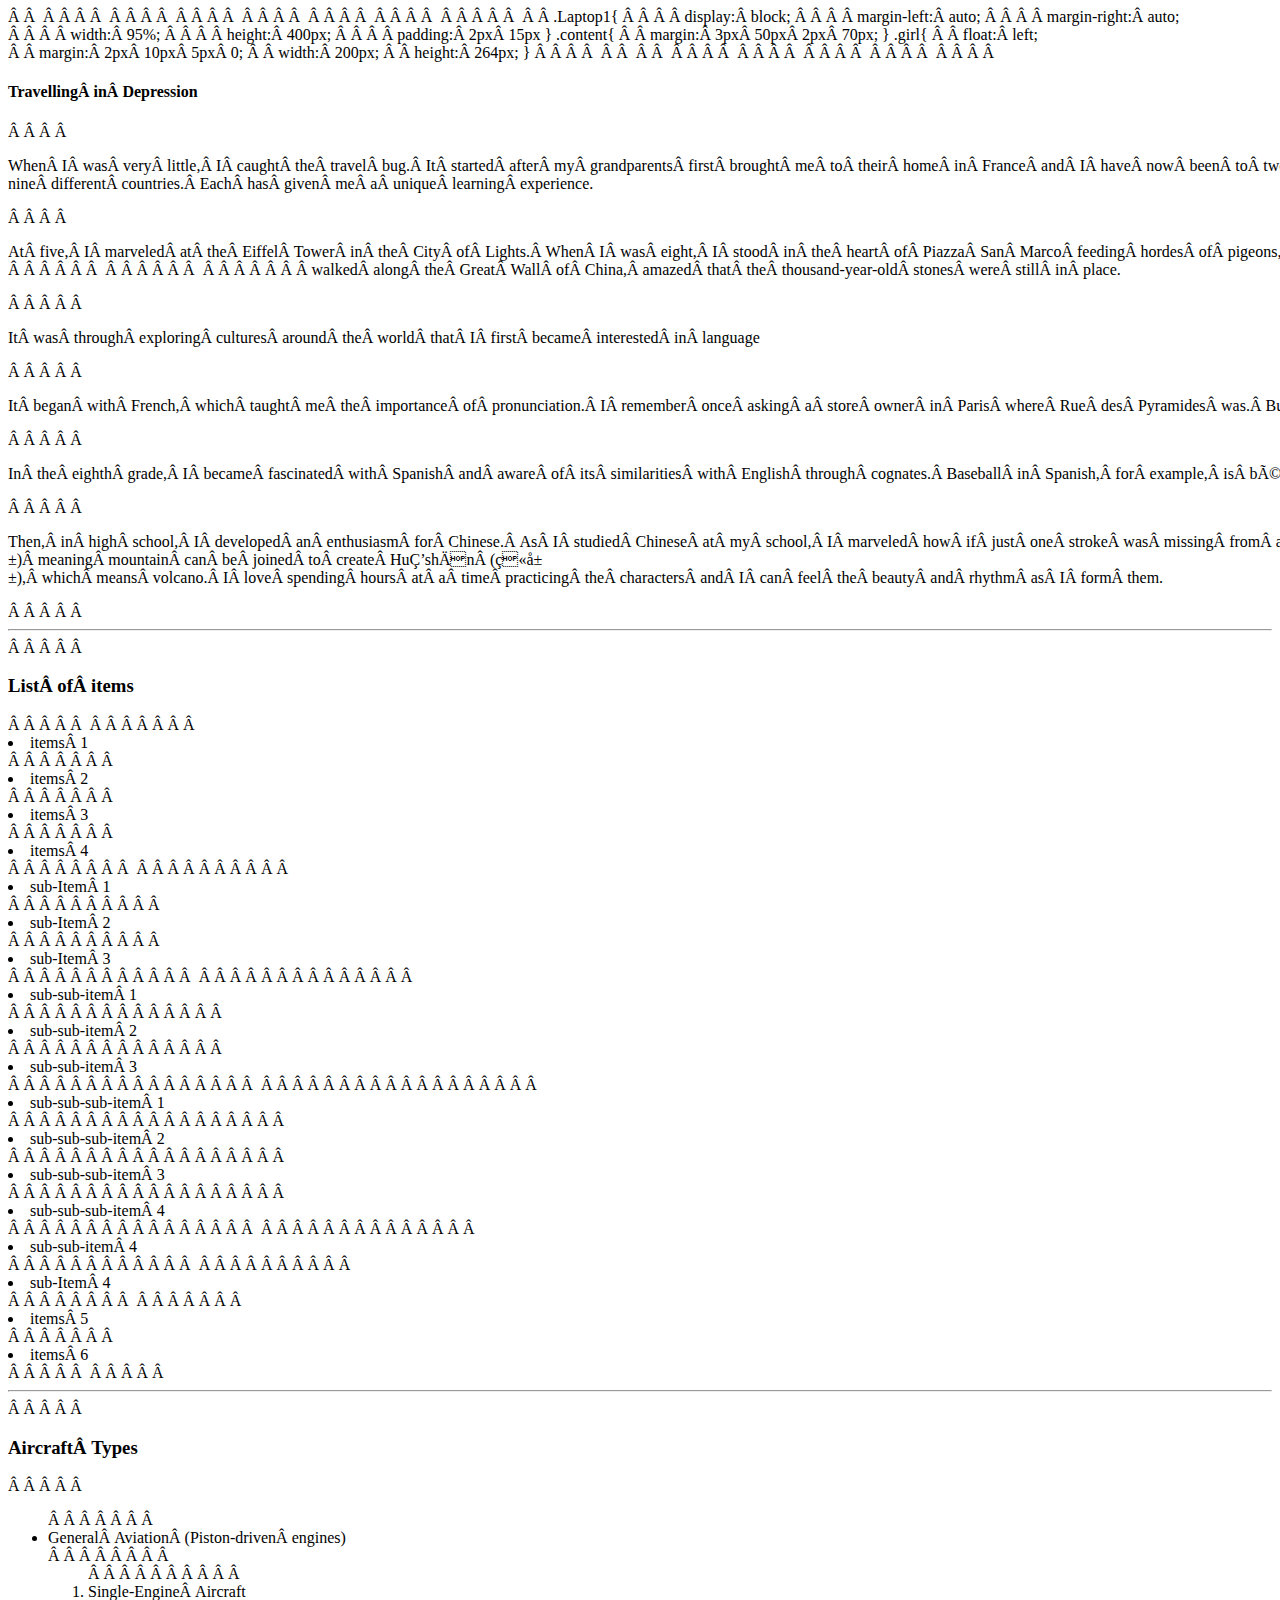
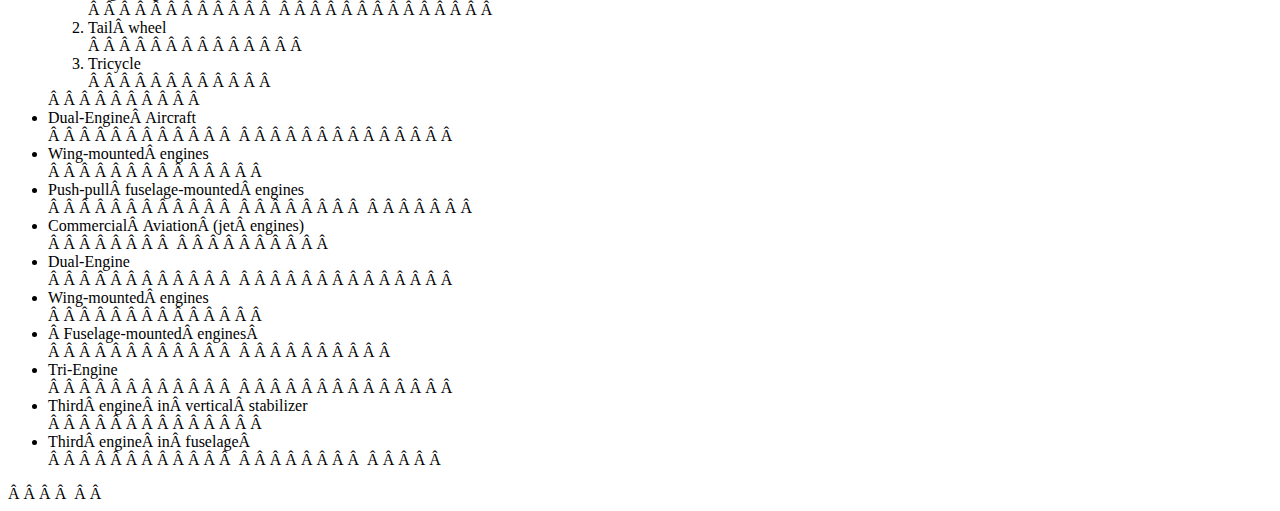
<file: assignment#3.html>
<!DOCTYPE html> 
 <html lang="en" dir="ltr"> 
   <head> 
     <meta charset="utf-8"> 
     <meta name="description" content="this is ART277 Assignment 3"> 
     <meta name="viewport" content="width=device-width, initial-scale=1"> 
     <meta name="author" content="Ahmad Sow"> 
     <title>Assignment 3</title> 
     <style type="text/css" media="all"> 
       
   .Laptop1{ 
     display: block; 
     margin-left: auto; 
     margin-right: auto; 
     width: 95%; 
     height: 400px; 
     padding: 2px 15px 
 } 
 .content{ 
   margin: 3px 50px 2px 70px; 
 } 
  
 .girl{ 
   float: left; 
   margin: 2px 10px 5px 0; 
   width: 200px; 
   height: 264px; 
 } 
     </style> 
   </head> 
   <body> 
     <!-- this here is an image with class called "Laptop1" which will help reference this image in our css--> 
     <img src="map.jpg" alt="Laptop" class="Laptop1"> 
  
     <!-- this here is div container with class called "content" which will help wrap the contentof the page and reference this it in our css to give it the right formating--> 
     <div class="content"> 
  
     <h4>Travelling in Depression</h4> 
     <p>When I was very little, I caught the travel bug. It started after my grandparents first brought me to their home in France and I have now been to twenty-nine different countries. Each has given me a unique learning experience.</p> 
     <p>At five, I marveled at the Eiffel Tower in the City of Lights. When I was eight, I stood in the heart of Piazza San Marco feeding hordes of pigeons, then glided down Venetian waterways on sleek gondolas. At thirteen, I saw the ancient, megalithic structure of Stonehenge and 
       <!-- this here is an image with class called "girl" which will help reference this image in our css--> 
       <img src="girl.jpeg" alt="Girl" class="girl"> 
        walked along the Great Wall of China, amazed that the thousand-year-old stones were still in place.</p> 
      <p>It was through exploring cultures around the world that I first became interested in language</p> 
  
      <p>It began with French, which taught me the importance of pronunciation. I remember once asking a store owner in Paris where Rue des Pyramides was. But when I pronounced it PYR–a–mides instead of pyr–A–mides, with more accent on the A, she looked at me bewildered</p> 
  
      <p>In the eighth grade, I became fascinated with Spanish and aware of its similarities with English through cognates. Baseball in Spanish, for example, is béisbol, which looks different but sounds nearly the same. This was incredible to me as it made speech and comprehension more fluid, and even today I find that cognates come to the rescue when I forget how to say something in Spanish.</p> 
  
  
      <p>Then, in high school, I developed an enthusiasm for Chinese. As I studied Chinese at my school, I marveled how if just one stroke was missing from a character, the meaning is lost. I loved how long words were formed by combining simpler characters, so Huǒ (火) meaning fire and Shān (山) meaning mountain can be joined to create Huǒshān (火山), which means volcano. I love spending hours at a time practicing the characters and I can feel the beauty and rhythm as I form them.</p> 
      <hr> 
      <h3>List of items</h3> 
  
      <ul type="square"> 
        <li>items 1</li> 
        <li>items 2</li> 
        <li>items 3</li> 
        <li>items 4</li> 
         <ul type="circle"> 
           <li>sub-Item 1</li> 
           <li>sub-Item 2</li> 
           <li>sub-Item 3</li> 
             <ul type="square"> 
               <li>sub-sub-item 1</li> 
               <li>sub-sub-item 2</li> 
               <li>sub-sub-item 3</li> 
                 <ul type="disc"> 
                   <li>sub-sub-sub-item 1</li> 
                   <li>sub-sub-sub-item 2</li> 
                   <li>sub-sub-sub-item 3</li> 
                   <li>sub-sub-sub-item 4</li> 
                 </ul> 
               <li>sub-sub-item 4</li> 
             </ul> 
           <li>sub-Item 4</li> 
         </ul> 
        <li>items 5</li> 
        <li>items 6</li> 
      </ul> 
  
      <hr> 
      <h3>Aircraft Types</h3> 
      <ul> 
        <li>General Aviation (Piston-driven engines)</li> 
         <ol> 
           <li>Single-Engine Aircraft</li> 
             <ol type="I"> 
               <li>Tail wheel</li> 
               <li>Tricycle</li> 
             </ol> 
           <li>Dual-Engine Aircraft</li> 
             <ol type="A"> 
               <li>Wing-mounted engines</li> 
               <li>Push-pull fuselage-mounted engines</li> 
             </ol> 
         </ol> 
        <li>Commercial Aviation (jet engines)</li> 
         <ol type="1"> 
           <li>Dual-Engine</li> 
             <ol type="a"> 
               <li>Wing-mounted engines</li> 
               <li> Fuselage-mounted engines </li> 
             </ol> 
           <li>Tri-Engine</li> 
             <ol type="i"> 
               <li>Third engine in vertical stabilizer</li> 
               <li>Third engine in fuselage </li> 
             </ol> 
         </ol> 
      </ul> 
     </div> 
   </body> 
 </html>
</file>
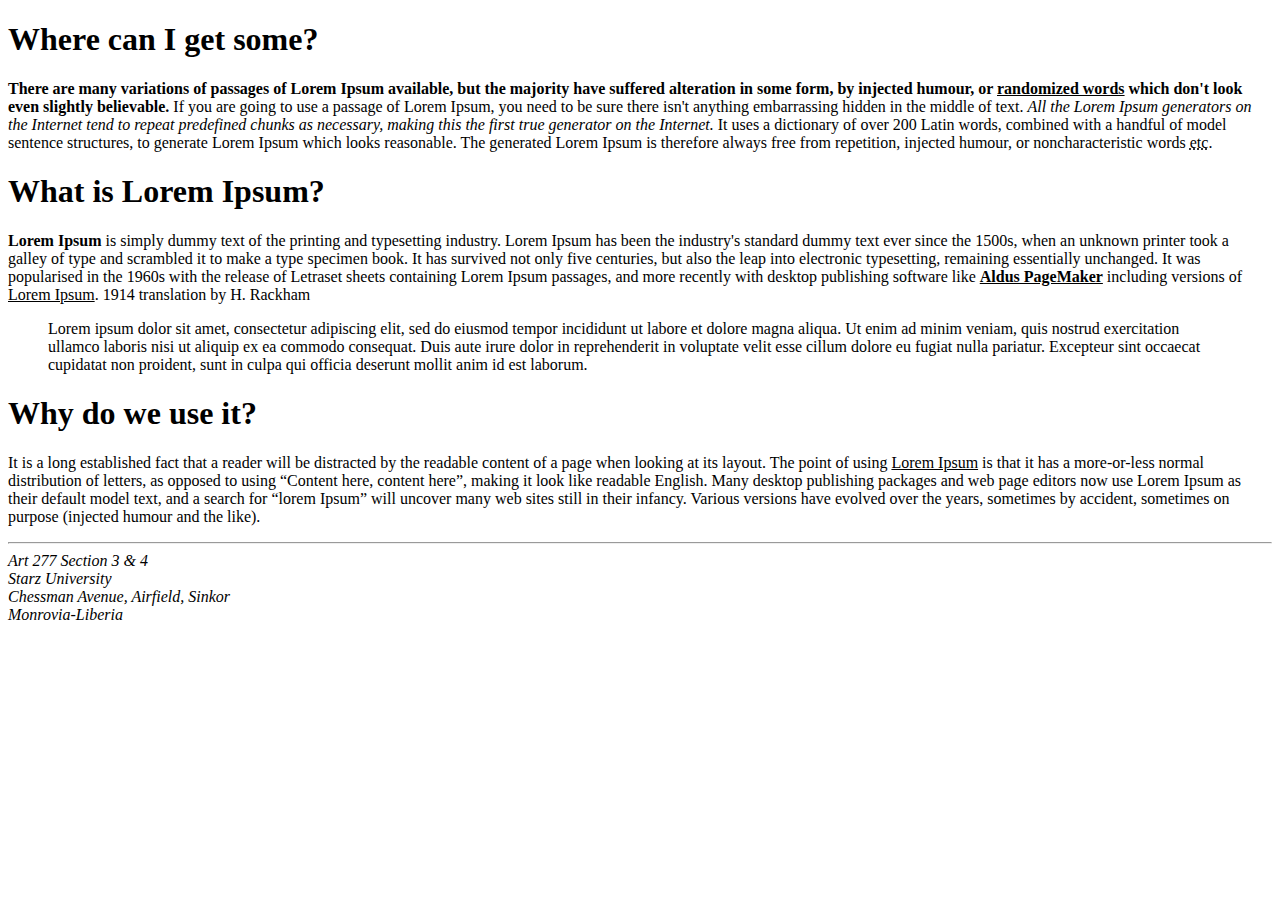
<file: assignment2.html>
<!DOCTYPE html>
<html lang="en" dir="ltr">
  <head>
    <meta charset="utf-8">
    <meta name="description" content="this is my ART277 Assignment">
    <meta name="viewport" content="width=device-width, initial-scale=1">
    <meta name="author" content="">
    <title>Assignment 2</title>
  </head>
  <body>
    <!--below this is a heading -->
    <h1>Where can I get some?</h1>
    <!--below this is the 1st paragraphs -->
    <p><b>There are many variations of passages of Lorem Ipsum available, but the majority have suffered alteration in some form, by injected humour,
    or <u>randomized words</u> which don't look even slightly believable.</b> If you are going to use a passage of Lorem Ipsum, you need to be sure there
    isn't anything embarrassing hidden in the middle of text.
    <i>All the Lorem Ipsum generators on the Internet tend to repeat predefined chunks
    as necessary, making this the first true generator on the Internet.</i> It uses a dictionary of over 200 Latin words, combined with a handful
    of model sentence structures, to generate Lorem Ipsum which looks reasonable. The generated Lorem Ipsum is therefore always free from repetition,
    injected humour, or noncharacteristic words <abbr title="et cetera">etc</abbr>.</p>

    <!--below this is a heading -->
    <h1>What is Lorem Ipsum?</h1>
    <!--below this is 2nd paragraphs -->
    <p><b>Lorem Ipsum</b> is simply dummy text of the printing and typesetting industry. Lorem Ipsum has been
    the industry's standard dummy text ever since the 1500s, when an unknown printer took a galley
    of type and scrambled it to make a type specimen book. It has survived not only five
    centuries, but also the leap into electronic typesetting, remaining essentially unchanged.
    It was popularised in the 1960s with the release of Letraset sheets containing Lorem Ipsum
    passages, and more recently with desktop publishing software like <u><b>Aldus PageMaker</b></u> including
    versions of <u>Lorem Ipsum</u>. 1914 translation by H. Rackham</p>

    <!--below this is 3rd paragraphs with a blockquote-->
    <p>
      <blockquote cite="http://">
        Lorem ipsum dolor sit amet, consectetur adipiscing elit, sed do eiusmod tempor incididunt ut labore et
        dolore magna aliqua. Ut enim ad minim veniam, quis nostrud exercitation ullamco laboris nisi ut aliquip
        ex ea commodo consequat. Duis aute irure dolor in reprehenderit in voluptate velit esse cillum dolore
        eu fugiat nulla pariatur. Excepteur sint occaecat cupidatat non proident, sunt in culpa qui officia
        deserunt mollit anim id est laborum.
      </blockquote>
    </p>

    <!--below this is a heading -->
    <h1>Why do we use it?</h1>

    <p>It is a long established fact that a reader will be distracted
    by the readable content of a page when looking at its layout. The point of using <u>Lorem Ipsum</u> is
    that it has a more-or-less normal distribution of letters, as opposed to using <q cite="">Content here,
    content here</q>, making it look like readable English. Many desktop publishing packages and web
    page editors now use Lorem Ipsum as their default model text, and a search for <q cite="">lorem Ipsum</q>
    will uncover many web sites still in their infancy. Various versions have evolved over the
    years, sometimes by accident, sometimes on purpose (injected humour and the like).</p>
      <hr>

      <!--below this is an address -->
    <address class="">
      Art 277 Section 3 & 4 <br>
      Starz University <br>
      Chessman Avenue, Airfield, Sinkor <br>
      Monrovia-Liberia
    </address>

  </body>
</html>
</file>
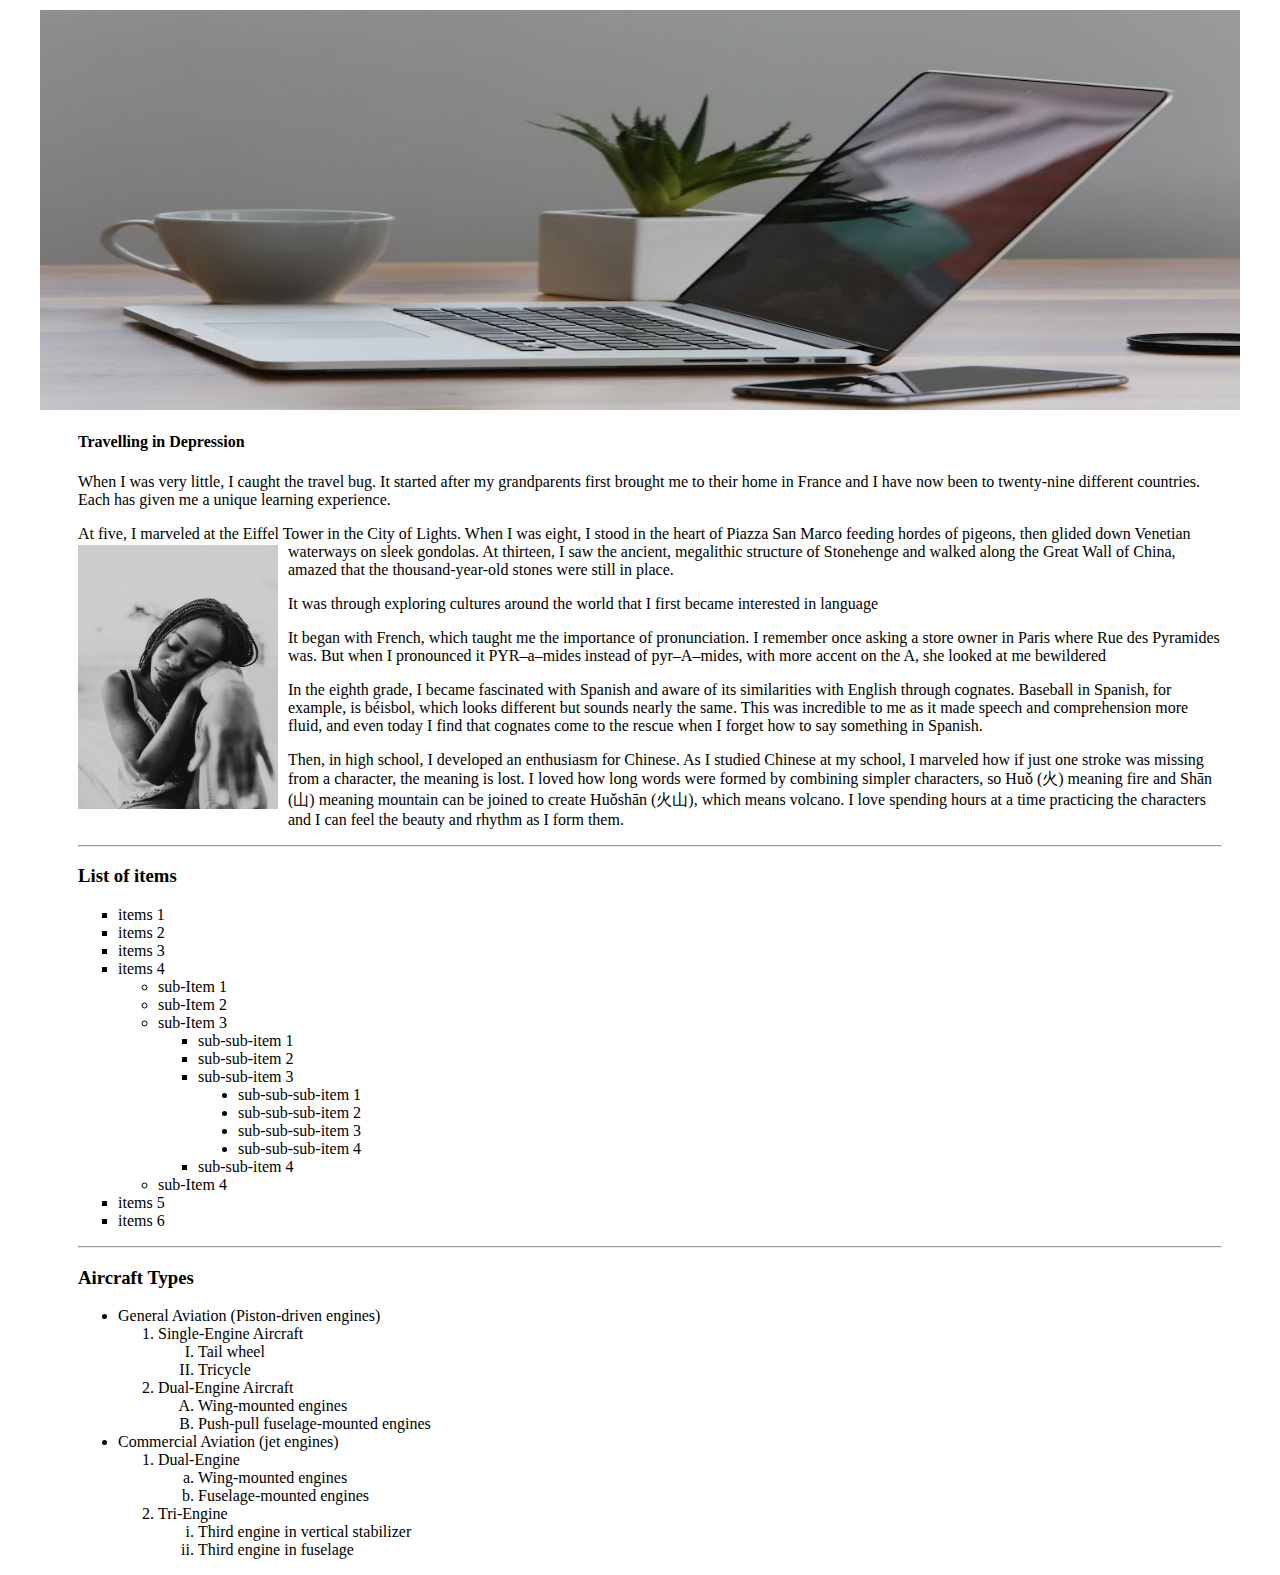
<file: assignment3.html>
<!DOCTYPE html>
<html lang="en" dir="ltr">
  <head>
    <meta charset="utf-8">
    <meta name="description" content="this is ART277 Assignment 3">
    <meta name="viewport" content="width=device-width, initial-scale=1">
    <meta name="author" content="w">
    <title>Assignment 3</title>
    <style type="text/css" media="all">
     
  .Laptop1{
    display: block;
    margin-left: auto;
    margin-right: auto;
    width: 95%;
    height: 400px;
    padding: 2px 15px;
}
.content{
  margin: 3px 50px 2px 70px;
}

.girl{
  float: left;
  margin: 2px 10px 5px 0;
  width: 200px;
  height: 264px;
}
    </style>
  </head>
  <body>
    <!-- this here is an image with class called "Laptop1" which will help reference this image in our css-->
    <img src="map.jpg" alt="Laptop" class="Laptop1">

    <!-- this here is div container with class called "content" which will help wrap the contentof the page and reference this it in our css to give it the right formating-->
    <div class="content">

    <h4>Travelling in Depression</h4>
    <p>When I was very little, I caught the travel bug. It started after my grandparents first brought me to their home in France and I have now been to twenty-nine different countries. Each has given me a unique learning experience.</p>
    <p>At five, I marveled at the Eiffel Tower in the City of Lights. When I was eight, I stood in the heart of Piazza San Marco feeding hordes of pigeons, then glided down Venetian waterways on sleek gondolas. At thirteen, I saw the ancient, megalithic structure of Stonehenge and
      <!-- this here is an image with class called "girl" which will help reference this image in our css-->
      <img src="girl.jpeg" alt="Girl" class="girl">
       walked along the Great Wall of China, amazed that the thousand-year-old stones were still in place.</p>
     <p>It was through exploring cultures around the world that I first became interested in language</p>

     <p>It began with French, which taught me the importance of pronunciation. I remember once asking a store owner in Paris where Rue des Pyramides was. But when I pronounced it PYR–a–mides instead of pyr–A–mides, with more accent on the A, she looked at me bewildered</p>

     <p>In the eighth grade, I became fascinated with Spanish and aware of its similarities with English through cognates. Baseball in Spanish, for example, is béisbol, which looks different but sounds nearly the same. This was incredible to me as it made speech and comprehension more fluid, and even today I find that cognates come to the rescue when I forget how to say something in Spanish.</p>


     <p>Then, in high school, I developed an enthusiasm for Chinese. As I studied Chinese at my school, I marveled how if just one stroke was missing from a character, the meaning is lost. I loved how long words were formed by combining simpler characters, so Huǒ (火) meaning fire and Shān (山) meaning mountain can be joined to create Huǒshān (火山), which means volcano. I love spending hours at a time practicing the characters and I can feel the beauty and rhythm as I form them.</p>
     <hr>
     <h3>List of items</h3>

     <ul type="square">
       <li>items 1</li>
       <li>items 2</li>
       <li>items 3</li>
       <li>items 4</li>
        <ul type="circle">
          <li>sub-Item 1</li>
          <li>sub-Item 2</li>
          <li>sub-Item 3</li>
            <ul type="square">
              <li>sub-sub-item 1</li>
              <li>sub-sub-item 2</li>
              <li>sub-sub-item 3</li>
                <ul type="disc">
                  <li>sub-sub-sub-item 1</li>
                  <li>sub-sub-sub-item 2</li>
                  <li>sub-sub-sub-item 3</li>
                  <li>sub-sub-sub-item 4</li>
                </ul>
              <li>sub-sub-item 4</li>
            </ul>
          <li>sub-Item 4</li>
        </ul>
       <li>items 5</li>
       <li>items 6</li>
     </ul>

     <hr>
     <h3>Aircraft Types</h3>
     <ul>
       <li>General Aviation (Piston-driven engines)</li>
        <ol>
          <li>Single-Engine Aircraft</li>
            <ol type="I">
              <li>Tail wheel</li>
              <li>Tricycle</li>
            </ol>
          <li>Dual-Engine Aircraft</li>
            <ol type="A">
              <li>Wing-mounted engines</li>
              <li>Push-pull fuselage-mounted engines</li>
            </ol>
        </ol>
       <li>Commercial Aviation (jet engines)</li>
        <ol type="1">
          <li>Dual-Engine</li>
            <ol type="a">
              <li>Wing-mounted engines</li>
              <li> Fuselage-mounted engines </li>
            </ol>
          <li>Tri-Engine</li>
            <ol type="i">
              <li>Third engine in vertical stabilizer</li>
              <li>Third engine in fuselage </li>
            </ol>
        </ol>
     </ul>
    </div>
  </body>
</html>
</file>
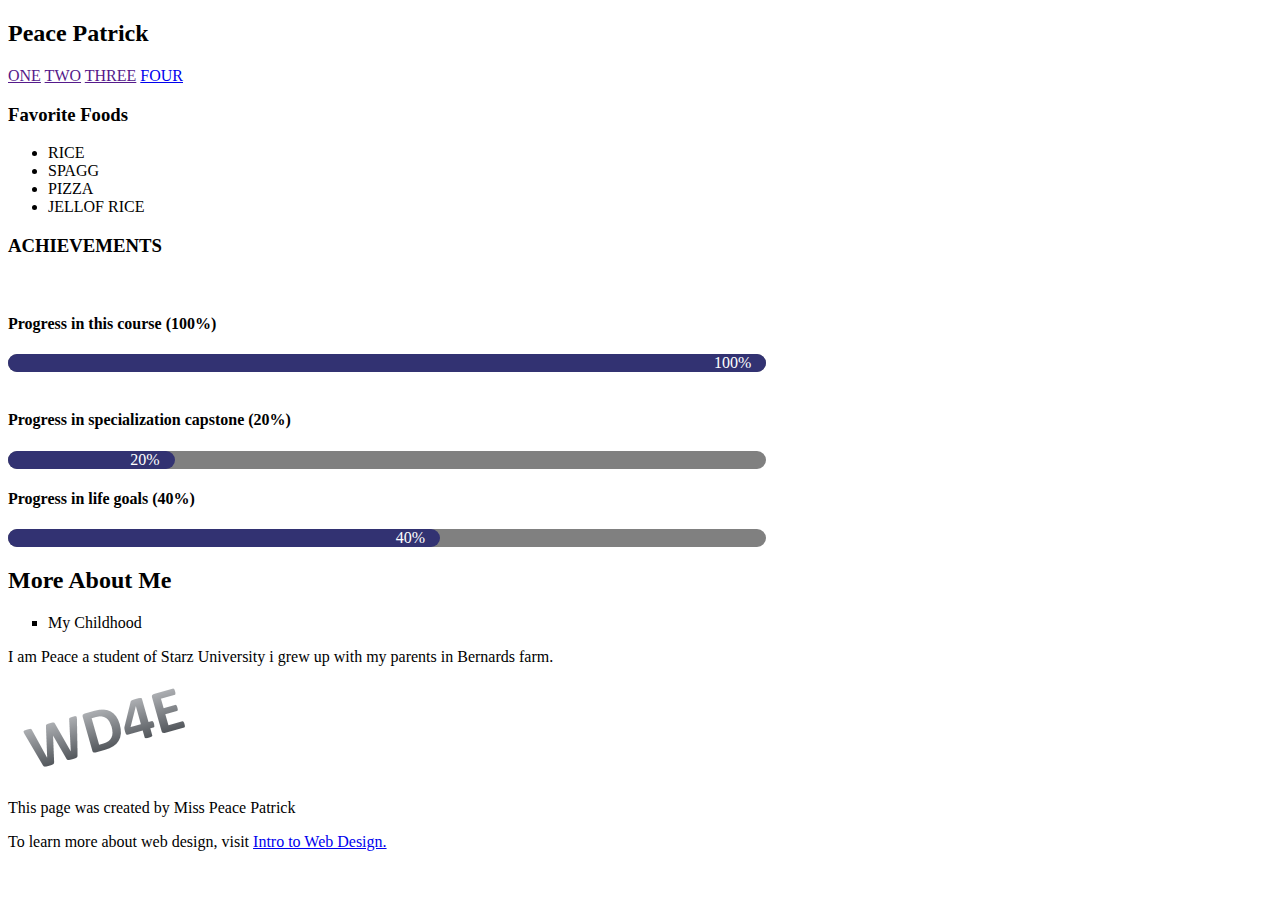
<file: peace.html>
<!DOCTYPE html>
<html lang="en">
<head>
    <meta charset="UTF-8">
    <meta http-equiv="X-UA-Compatible" content="IE=edge">
    <meta name="viewport" content="width=device-width, initial-scale=1.0">
    <title>Document</title>
    <style>
 .div1{
     width: 60%;
     background-color: gray;
     border-radius: 40px;
}
.div2{
width: ;
background-color: rgb(50, 50, 114);
text-align: right;
color: white;
padding-right:15px;
padding-top: ;
padding-bottom: px;
border-radius: 40px;

}

.div3{
     width: 60%;
     background-color: gray;
     border-radius: 40px;
}
.div4{
width: 20%;
background-color: rgb(50, 50, 114);
text-align: right;
color: white;
padding-right:15px;
padding-top: ;
padding-bottom: px;
border-radius: 40px;

}

.div5{
     width: 60%;
     background-color: gray;
     border-radius: 40px;
}
.div6{
width: 55%;
background-color: rgb(50, 50, 114);
text-align: right;
color: white;
padding-right:15px;
padding-top: ;
padding-bottom: px;
border-radius: 40px;

}


    </style>
</head>
<body>
    <h2 id="NAME">Peace Patrick  </h2>
<div>
    <HEader>
        <a href="">ONE</a>
        <a href="">TWO</a>
        <a href="">THREE</a>
        <a href="#down">FOUR</a>
    </HEader>

    <div>
<h3> Favorite Foods</h3>
<ul>
    <li>RICE</li>
    <li>SPAGG</li>
    <li>PIZZA</li>
    <li>JELLOF RICE</li>
</ul>


<H3> ACHIEVEMENTS</H3> </br>

 <h4>Progress in this course (100%)</h4>
 <div class="div1">
<div class="div2">100%</div>

</div> <br>

<h4>Progress in specialization capstone (20%)</h4>
<div class="div3">
    <div class="div4">20%</div>
    </div>
    
 
    <h4>Progress in life goals (40%)</h4>
    <div class="div5">
        <div class="div6">40%</div>
        </div>

    <h2>More About Me</h2>
    <ul  >
        <li type="square"> My Childhood</li>
    </ul>
    <p> I am Peace a student of Starz University i grew up with my parents in Bernards farm.</p>
        
<a href="http://www.intro-webdesign.com/images/newlogo.png" target="_blank">

    <img src="Capture.PNG" alt="">

</a>


<p>This page was created by Miss Peace Patrick</p>
<p id="down"> To learn more about web design, visit <a href="http://www.intro-webdesign.com" target="_blank">Intro to Web Design.</a>       </p>





    
</body>
</html>
</file>
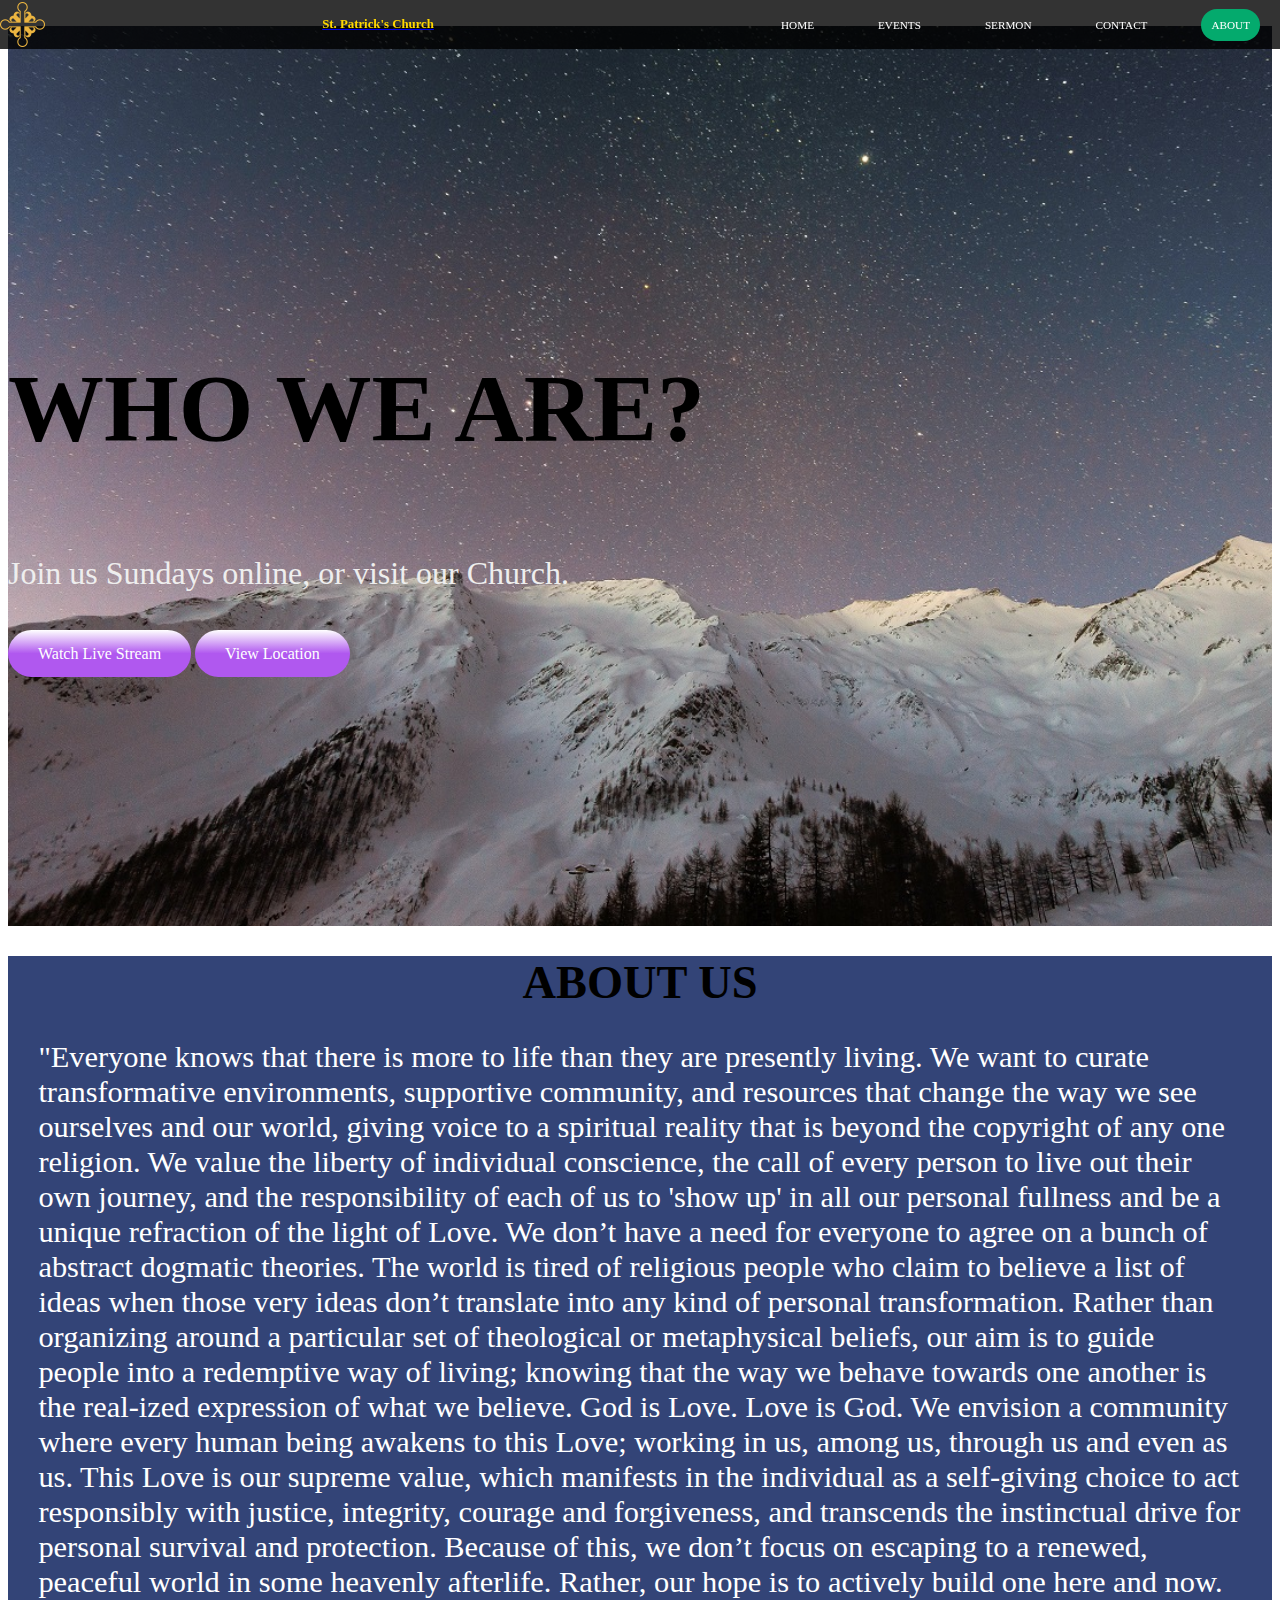
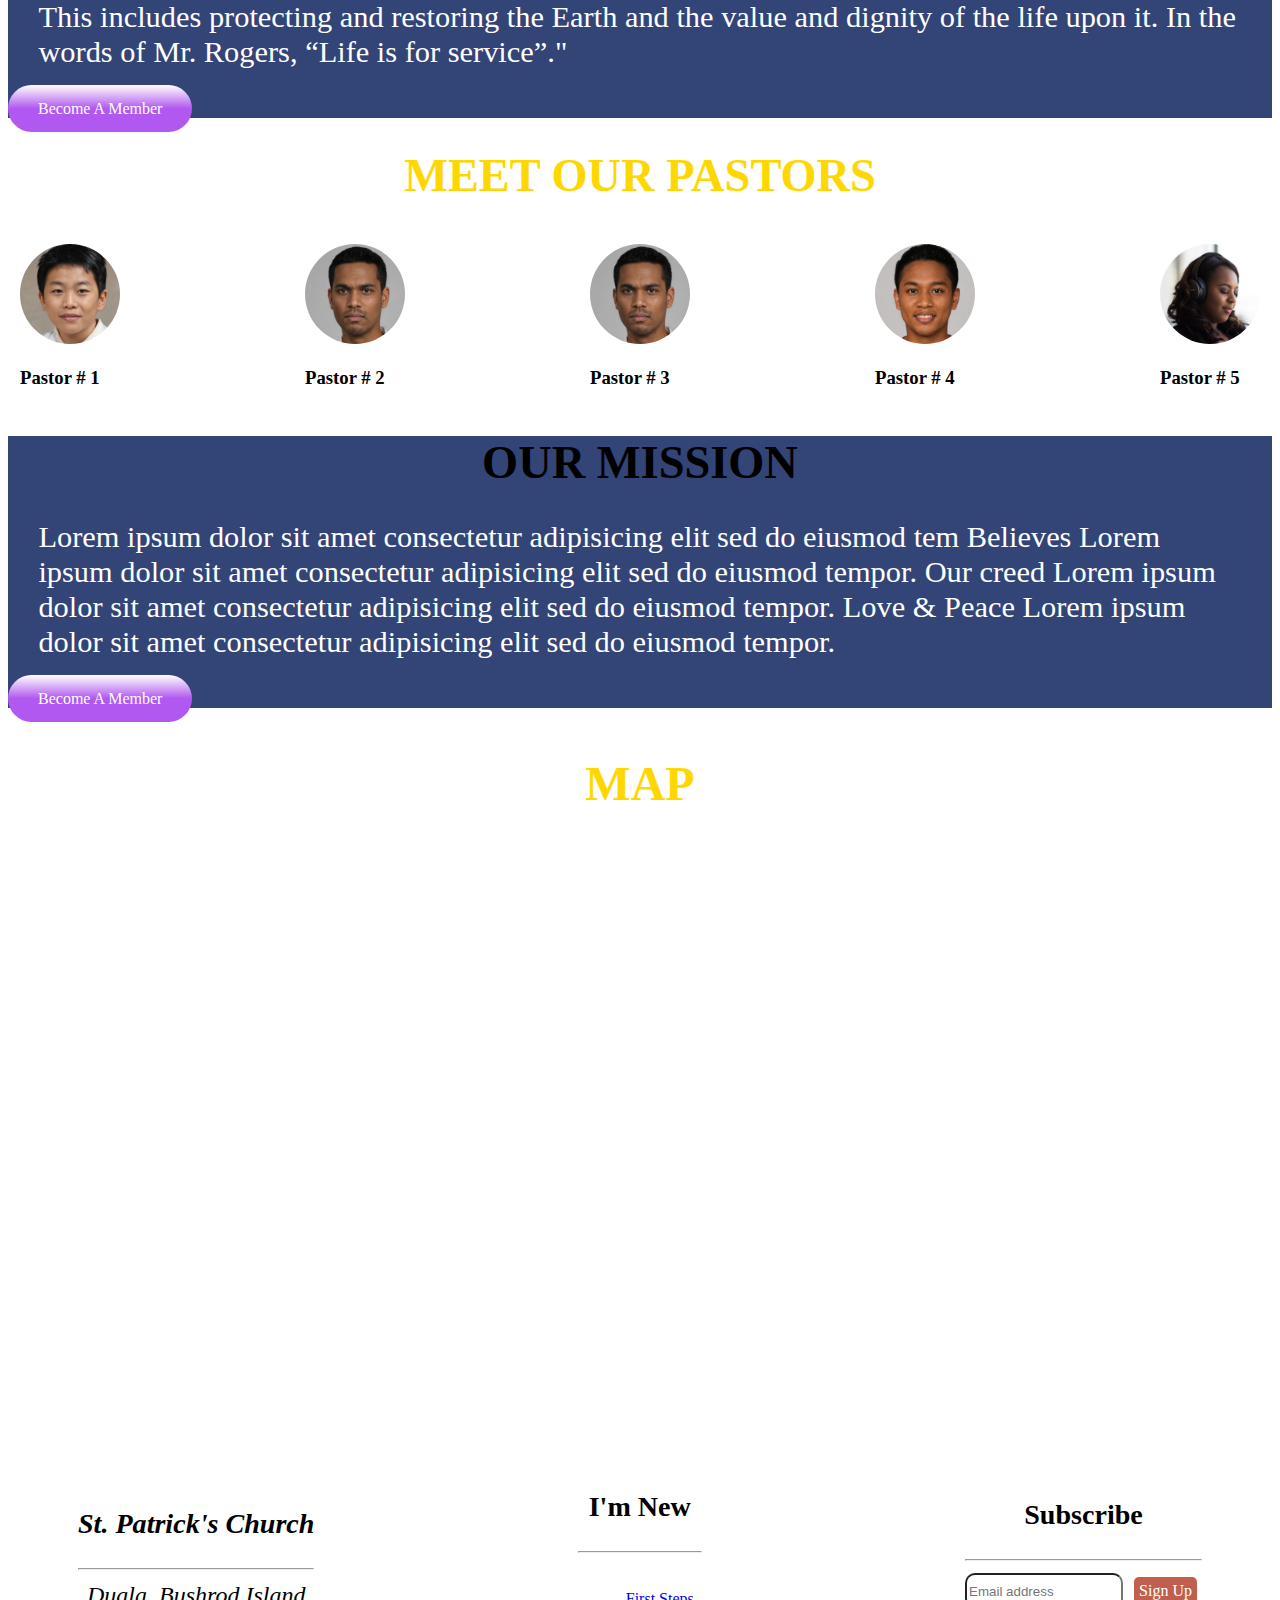
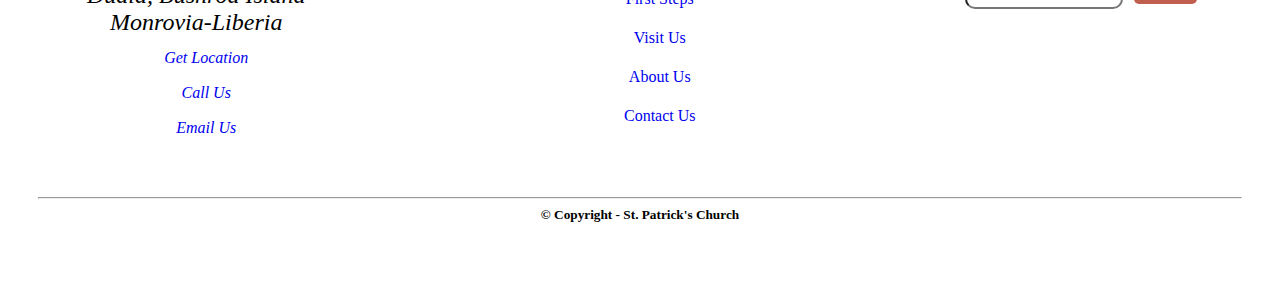
<file: FinalProject/about.html>
<!DOCTYPE html>
<html lang="en" dir="ltr">
  <head>
    <meta charset="utf-8">
    <title>ABOUT</title>
    <!-- This stylesheet is for navbars, footer, and buttons -->
    <link rel="stylesheet" href="css/style_1.css">

    <!-- This stylesheet is for the various pages  -->
    <link rel="stylesheet" href="css/style_2.css">



    <!-- <link rel="stylesheet" href="css/style.css"> -->

    <!-- favicon link here-->
    <link rel="shortcut icon" href="image/favicon/favicon.ico">

            <!--fonts awosome icons link--> 
     <link rel="stylesheet" href="https://cdnjs.cloudflare.com/ajax/libs/font-awesome/4.7.0/css/font-awesome.min.css">
  </head>
  <body>
<nav>
  <img src="image/logo.png" alt="Site logo">
  <a href="index.html"><h2 class="site-title">St. Patrick's Church</h2>
</a>
  <ul class="nav__links">
    <li><a href="index.html">home</a></li>
    <li><a href="events.html">events</a></li>
    <li><a href="Sermon.html">Sermon</a></li>
    <li><a href="contact.html">contact</a></li>
    <li><a class="active" active>about</a></li>
  </ul>
</nav>
    <!-- header seaction starts  -->
    <section class="about-header" id="about-header">
      <div class="about-carouselheader">
        <h1>who we are?</h1>
        <h2>Join us Sundays online, or visit our Church.</h2>
        <a href="#" class="btn">Watch live stream</a>
        <a href="#" class="btn">View location</a>
      </div>
    </section>
    <!-- HOME seaction ends  -->

    <!-- background div seaction starts  -->

        <div class="background">

        </div>
        <!-- background div seaction ends  -->

        <section class="about-content" id="about-content">
          <h3>About us</h3>
          <p>"Everyone knows that there is more to life than they are presently living. We want to curate transformative environments, supportive community, and resources that change the way we see ourselves and our world, giving voice to a spiritual reality that is beyond the copyright of any one religion. We value the liberty of individual conscience, the call of every person to live out their own journey, and the responsibility of each of us to 'show up' in all our personal fullness and be a unique refraction of the light of Love.

We don’t have a need for everyone to agree on a bunch of abstract dogmatic theories. The world is tired of religious people who claim to believe a list of ideas when those very ideas don’t translate into any kind of personal transformation. Rather than organizing around a particular set of theological or metaphysical beliefs, our aim is to guide people into a redemptive way of living; knowing that the way we behave towards one another is the real-ized expression of what we believe.

God is Love. Love is God. We envision a community where every human being awakens to this Love; working in us, among us, through us and even as us. This Love is our supreme value, which manifests in the individual as a self-giving choice to act responsibly with justice, integrity, courage and forgiveness, and transcends the instinctual drive for personal survival and protection. Because of this, we don’t focus on escaping to a renewed, peaceful world in some heavenly afterlife. Rather, our hope is to actively build one here and now. This includes protecting and restoring the Earth and the value and dignity of the life upon it. In the words of Mr. Rogers, “Life is for service”."</p>
          <a href="contact.html" class="btn">become a member</a>
    </section>
    <!-- about seaction ends  -->

    <!-- pastor section starts -->
    <section class="pastor-section" id="Pastor-section">

      <h2>meet our pastors</h2>

      <div class="pastor-container">
        <div class="pastor-card">
          <img src="image/man_1.jpg" alt="">
          <h3>Pastor # 1</h3>
        </div>

        <div class="pastor-card">
          <img src="image/man_2.jpg" alt="">
          <h3>Pastor # 2</h3>
        </div>

        <div class="pastor-card">
          <img src="image/man_2.jpg" alt="">
          <h3>Pastor # 3</h3>
        </div>

        <div class="pastor-card">
          <img src="image/man_4.jpg" alt="">
          <h3>Pastor # 4</h3>
        </div>

        <div class="pastor-card">
          <img src="image/woman-1.jpg" alt="">
          <h3>Pastor # 5</h3>
        </div>

      </div>

    </section>
    <!-- pastor section ends -->
<div class="about-content" id="about-content">
  <h3>our mission</h3>
  <p>    Lorem ipsum dolor sit amet consectetur adipisicing elit sed do eiusmod tem

      Believes
      Lorem ipsum dolor sit amet consectetur adipisicing elit sed do eiusmod tempor.


      Our creed
      Lorem ipsum dolor sit amet consectetur adipisicing elit sed do eiusmod tempor.


      Love & Peace
      Lorem ipsum dolor sit amet consectetur adipisicing elit sed do eiusmod tempor.</p>
      <a href="contact.html" class="btn">become a member</a>
</div>

    <div class="location" id="location">
      <h2>MAP</h2>
      <p></p>
      <iframe src="https://www.google.com/maps/embed?pb=!1m26!1m12!1m3!1d2409.8127633537897!2d-10.788380054387952!3d6.373952352434428!2m3!1f0!2f0!3f0!3m2!1i1024!2i768!4f13.1!4m11!3e6!4m3!3m2!1d6.373754!2d-10.7874632!4m5!1s0xf09f9f0ad7ea7cf%3A0x6d5270a45e109496!2sNew%20Kru%20Town%2C%20Liberia!3m2!1d6.3738326999999995!2d-10.7880231!5e1!3m2!1sen!2stz!4v1654502972853!5m2!1sen!2stz" width="700" height="550" style="border:0;" allowfullscreen="" loading="lazy" referrerpolicy="no-referrer-when-downgrade"></iframe>
    </div>

<!--
==============================================
footer section below
==============================================
-->

<footer>

<div class="grid-container">
<!-- grid item below -->
<div class="grid-item">
<address class="">
<h3>St. Patrick's Church</h3>
<hr class="light">
Duala, Bushrod Island <br>
Monrovia-Liberia <br>
<a href="about.html#location"><i class="fa fa-map-marker"></i> get location</a><br>
<a href="tel:+231555001938"><i class="fa fa-phone"></i> call us</a><br>
<a href="mailto:ourchurch@example.com?subject=feedback"><i class="far fa-envelope"></i> email us</a>
</address>
</div>
<!-- grid item above -->

<!-- grid item below -->
<div class="grid-item">
<h3>I'm New</h3>
<hr class="light">
<ul>
<li><a href="about.html#about-content">first Steps</a></li>
<li><a href="about.html#location">visit us</a></li>
<li><a href="about.html">about us</a></li>
<li><a href="contact.html">contact us</a></li>
</ul>
</div>
<!-- grid item above -->

<!-- grid item below -->
<div class="grid-item">
<h3>Subscribe</h3>
<hr class="light">
<input type="text" name="Email" placeholder="Email address" class="newsletter">
<a href="#" class="news-btn">Sign Up</a><br>
<a href="#"><i class="fab fa-facebook"></i></a><br>
<a href="#"> <i class="fab fa-twitter"></i>
</a><br>
<a href="#"><i class="fab fa-instagram"></i></a><br>
<a href="#"><i class="fab fa-whatsapp"></i></a>


</div>
<!-- grid item above -->


</div> <!-- grid-container closing div -->
<hr>
<h5>© Copyright - St. Patrick's Church </h5>

</footer>

</body>
</html>
</file>
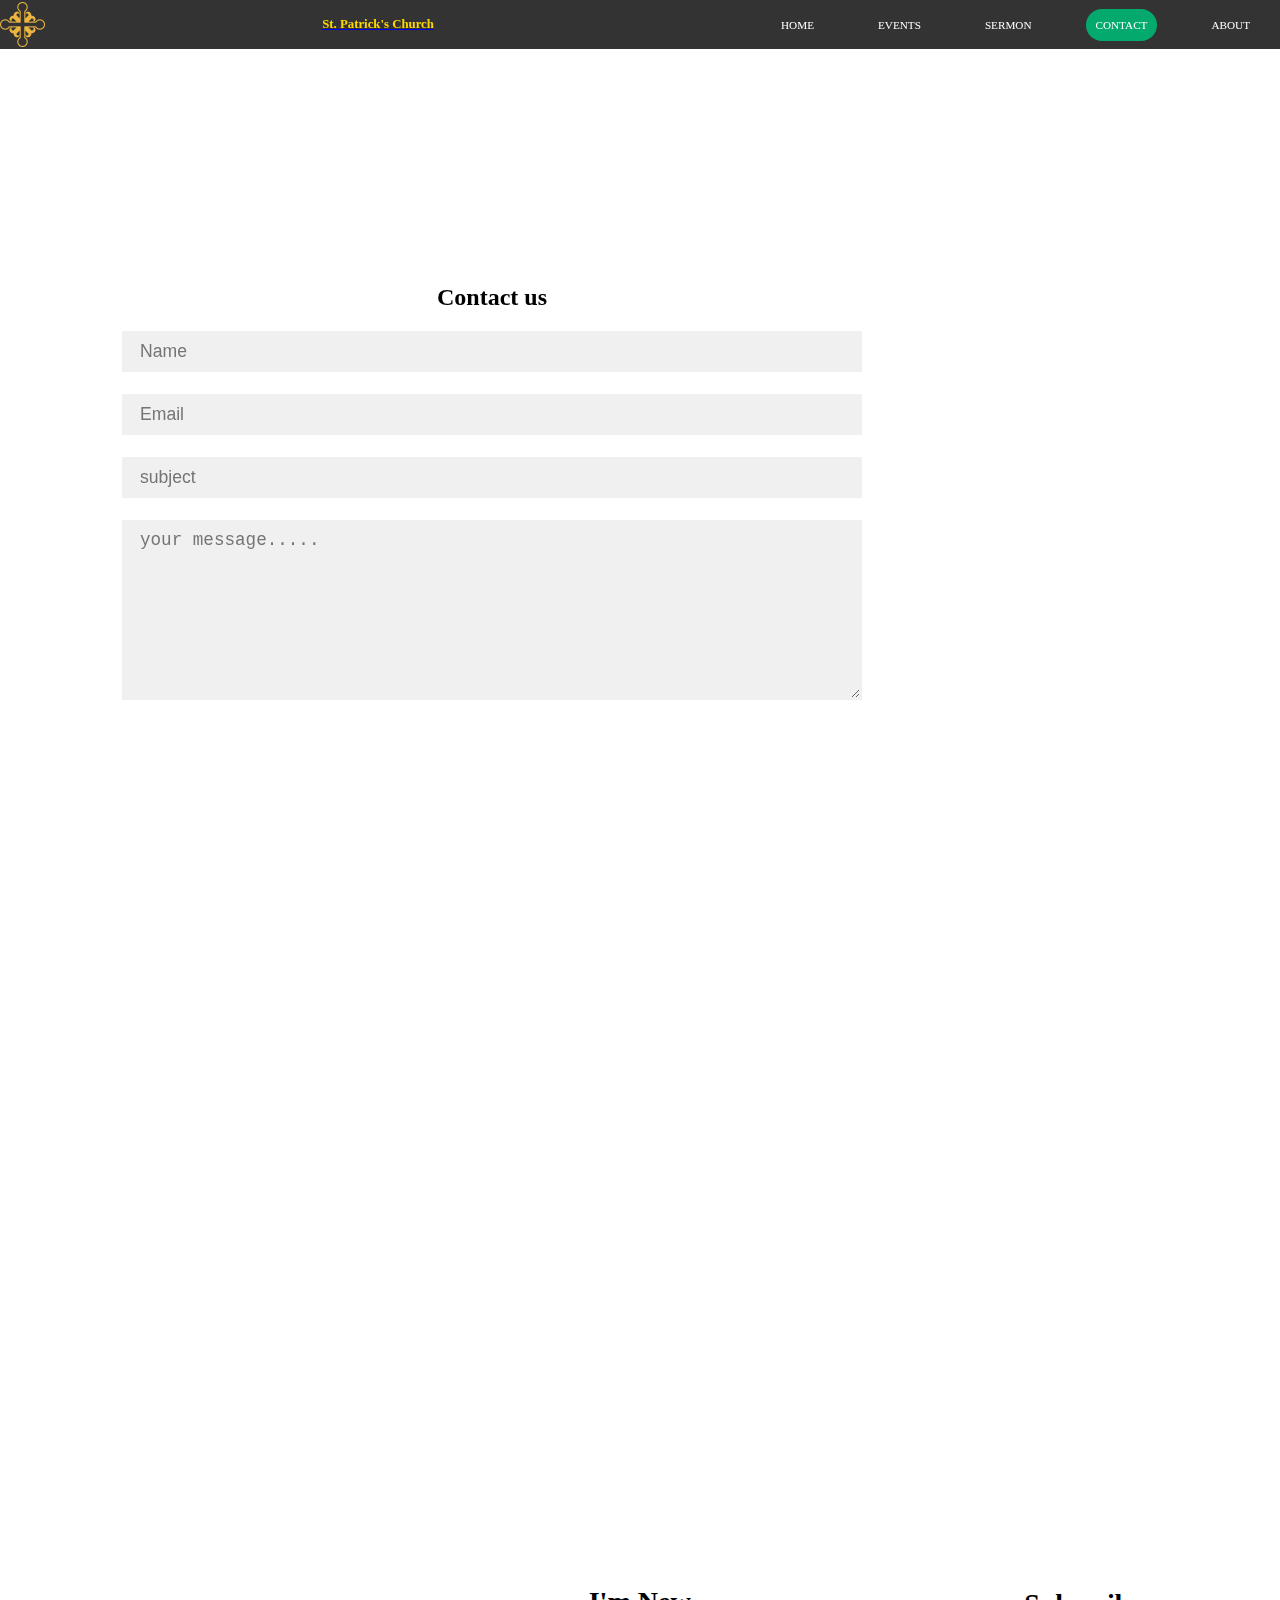
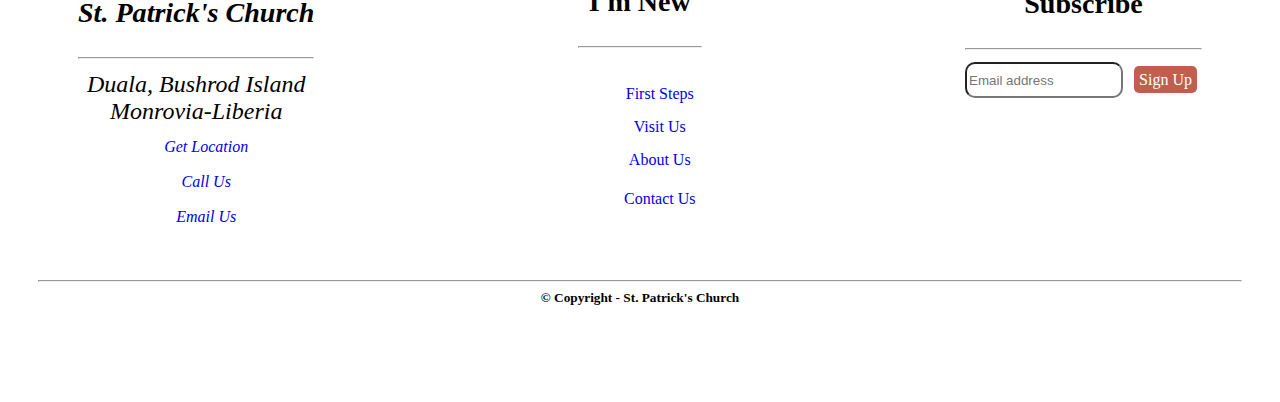
<file: FinalProject/contact.html>
<!DOCTYPE html>
<html lang="en" dir="ltr">
  <head>
    <meta charset="utf-8">
    <title>CONTACT</title>
    <!-- This stylesheet is for navbars, footer, and buttons -->
    <link rel="stylesheet" href="css/style_1.css">

    <!-- This stylesheet is for the various pages  -->
    <link rel="stylesheet" href="css/style_2.css">



    <!-- <link rel="stylesheet" href="css/style.css"> -->

    <!-- favicon link here-->
    <link rel="shortcut icon" href="image/favicon/favicon.ico">

            <!--fonts awosome icons link--> 
     <link rel="stylesheet" href="https://cdnjs.cloudflare.com/ajax/libs/font-awesome/4.7.0/css/font-awesome.min.css">


    <!-- <link rel="stylesheet" href="css/new-contact.css"> -->
  </head>
  <body>
<nav>
  <img src="image/logo.png" alt="Site logo">
  <a href="index.html"><h2 class="site-title">St. Patrick's Church</h2>
</a>
  <ul class="nav__links">
    <li><a href="index.html">home</a></li>
    <li><a href="events.html">events</a></li>
    <li><a href="Sermon.html">Sermon</a></li>
    <li><a class="active" href="#" active>contact</a></li>
    <li><a href="about.html">about</a></li>
  </ul>
</nav>
    <!-- contact form below -->
    <section class="contact-container">
      <div class="contact-box">
        <div class="left">

        </div>
        <div class="right">
          <h2>Contact us</h2>
          <input type="text" class="field" name="" placeholder="Name">
          <input type="email" class="field" name="" placeholder="Email">
          <input type="text" class="field" name="" placeholder="subject">
          <textarea class="field" name="name" placeholder="your message....." rows="8" cols="80"></textarea>
        </div>
      </div>
    </section>
    <!-- contact form above -->
    <!-- iframe map below -->

    <div class="map">
        <iframe src="https://www.google.com/maps/embed?pb=!1m26!1m12!1m3!1d2409.8127633537897!2d-10.788380054387952!3d6.373952352434428!2m3!1f0!2f0!3f0!3m2!1i1024!2i768!4f13.1!4m11!3e6!4m3!3m2!1d6.373754!2d-10.7874632!4m5!1s0xf09f9f0ad7ea7cf%3A0x6d5270a45e109496!2sNew%20Kru%20Town%2C%20Liberia!3m2!1d6.3738326999999995!2d-10.7880231!5e1!3m2!1sen!2stz!4v1654502972853!5m2!1sen!2stz" width="800" height="550" style="border:0;" allowfullscreen="" loading="lazy" referrerpolicy="no-referrer-when-downgrade"></iframe>
    </div>
    <!--
    ==============================================
    footer section below
    ==============================================
    -->

    <footer>

    <div class="grid-container">
    <!-- grid item below -->
    <div class="grid-item">
    <address class="">
    <h3>St. Patrick's Church</h3>
    <hr class="light">
    Duala, Bushrod Island <br>
    Monrovia-Liberia <br>
    <a href="about.html#location"><i class="fa fa-map-marker"></i> get location</a><br>
    <a href="tel:+231555001938"><i class="fa fa-phone"></i> call us</a><br>
    <a href="mailto:ourchurch@example.com?subject=feedback"><i class="far fa-envelope"></i> email us</a>
    </address>
    </div>
    <!-- grid item above -->

    <!-- grid item below -->
    <div class="grid-item">
    <h3>I'm New</h3>
    <hr class="light">
    <ul>
    <li><a href="about.html#about-content">first Steps</a></li><a href="about.html#location">visit us</a></li>
    <li><a href="about.html">about us</a></li>
    <li><a href="contact.html">contact us</a></li>
    </ul>
    </div>
    <!-- grid item above -->

    <!-- grid item below -->
    <div class="grid-item">
    <h3>Subscribe</h3>
    <hr class="light">
    <input type="text" name="Email" placeholder="Email address" class="newsletter">
    <a href="#" class="news-btn">Sign Up</a><br>
    <a href="#"><i class="fab fa-facebook"></i></a><br>
    <a href="#"> <i class="fab fa-twitter"></i>
    </a><br>
    <a href="#"><i class="fab fa-instagram"></i></a><br>
    <a href="#"><i class="fab fa-whatsapp"></i></a>


    </div>
    <!-- grid item above -->


    </div> <!-- grid-container closing div -->
    <hr>
    <h5>© Copyright - St. Patrick's Church </h5>

    </footer>

    </body>
    </html>
</file>
<file: FinalProject/css/style_1.css>
/* This stylesheet is for navbars, footer, and buttons */

/*
====================================
styling navbar
====================================
 */
 nav{
   display: flex;
   justify-content: space-between;
   align-items: center;
   padding: 0;
   position: fixed;
   top: -1px;
   left: 0;
   right: 0;
   background-color: rgba(0, 0, 0, 0.8);
 }

 .site-title {
   color: gold;
   font-size: .8rem;
 }

 .nav__links li {
   display: inline-block;
 }

 .nav__links li a {
   text-decoration: none;
   padding: 10px;
   text-transform: uppercase;
   font-size: .7rem;
   color: #fff;
   margin: 0 20px;
 }

 .nav__links li a:hover {
   border-radius: 50px;
   background-color: #04aa6d;
   padding: 10px;
   transition: all 0.1s ease;
 }

 .nav__links a.active {
   background-color: #04aa6d;
   border-radius: 50px;
 }

 /*
 ====================================
 styling botton and background div
 ====================================
  */

 .btn{
   width: 150px;
   background-image: linear-gradient(#fff, #b058ef, #b058ef);
   /* background-color: #b058ef; */
   text-transform: capitalize;
   border-radius: 25px;
   text-align: center;
   /* margin: 30px; */
   /* border-radius: 5px; */
   color: #fff;
   padding: 15px 30px;
   text-decoration: none;

 }
 .btn:hover{
   /* background-color: gold; */
  background-color: rgba(0, 0, 0, .5);
   color: #000;
   transition: 0.9s ease;
 }
   /*
 .background {
   width: 100vw;
   height: 100vh;
 background-image: url("../image/groupreading.jpg");
 background-size: cover;
 background-attachment: fixed;
 }
 */

 /*
 ====================================
 styling footer
 ====================================
  */

 footer {
   height: 26.5rem;
   margin: 30px;
   /* background-color: #03a094 !important; */
   /* background-color: purple; */
 }

 /* footer grid styling below */

 .grid-container{
   display: flex;
   justify-content: space-between;
   grid-gap: -30px;
   align-items: center;
   margin: 30px;
 }

 .grid-item{
 display: inline-block;
 font-size: 1.5rem;
 text-align: center;
 padding: 10px;
 }

 footer h5{
   text-align: center;
   margin: 2px;
 }

 footer li {
   list-style: none;
   padding: 6px;
 }

 footer li:hover {
   border: 3px solid #c05f4e;
   border-radius: 10px;
   padding: 4px;
   transition: .3s ease;
 }

 footer a {
   text-decoration: none;
   text-transform: capitalize;
   font-size: 1rem;
 }

 .newsletter {
   width: 150px;
   height: 30px;
   border-radius: 10px;
   transition: .8s ease-in-out;
 }

 .news-btn {
   height: 25px;
   background-color: #c05f4e;
   color: #fff;
   padding: 5px;
   margin: 5px;
   border-radius: 5px;
 }

 footer i {
   margin: 10px;
   font-size: 1.9rem;
 }
</file>
<file: FinalProject/css/style_2.css>
/* This stylesheet is for the various pages */

/*
=====================================
  index page styling below
======================================
 */


 /* styling the carousel section with a background image*/
 .index-carousel {
   background-image: url("../image/crowdhand.jpg");
   background-attachment: fixed;
   background-size: cover;
   height: 35rem;
   background-position: center;
 }

 .carouselheader {
   margin-left: 30px;
   text-shadow: 1px 1px 1px #fff;
 }
 h1.carouselheader{
    padding-top: 50px;
    font-size: 80px;
 }

 h3.carouselheader {
    margin-bottom: 50px;
   font-size: 40px;
 }

 /* Donate section starts */

 .donate-container{
   display: flex;
   justify-content: space-between;
   align-items: center;
   margin: 15px;
 }

 .donate-item{
   display: inline-block;
   margin: 18px;
 }

 .donate-item h3{
   margin-bottom: 40px;
  font-size: 35px;
 }

 .donate-message{
  font-size: 1.3rem;
 }

 /* .donate-item a {
   padding: 10px;
   background-color: gray;
   color: #000;
   text-decoration: none;
 }
 */

 .fund-img {
   height: 400px;
   width: 500px;
   border-radius: 10px;
 }

  /* Donate section ends  */

  /* worship section starts  */

  .worship-container{
    display: flex;
    justify-content: space-between;
    align-items: center;
    margin: 15px;
  }

  .worship-item{
    display: inline-block;
    margin: 18px;
  }

  .worship-item h3{
    margin-bottom: 40px;
   font-size: 40px;
  }

  .worship-message{
   font-size: 1.3rem;
  }
 /*
  .worship-item a {
    padding: 10px;
    background-color: gray;
    color: #000;
    text-decoration: none;
  }
  */

  .worship-img {
    height: 400px;
    width: 500px;
    border-radius: 10px;
  }

  /* worship section ends  */

/*
=========================================
  event page styling below
=========================================
*/


.event-header {
  background-image: url("../image/Church.jpg");
  background-attachment: fixed;
  background-size: cover;
  height: 13rem;
  background-position: center;
}

.event-header h3{
  text-align: center;
  font-size: 2.9rem;
  text-transform: capitalize;
  margin: 1.9rem;
}

.event-header p{
  text-align: center;
  font-size: 1.9rem;
  text-transform: capitalize;
  margin: 1.9rem;
  color: #fff;
}
 /* styling event cards below */

  .event-container .event-items {
   display: inline-grid;
   justify-content: space-between;
   align-items: center;
   padding: 2rem;*/
 }

 .event-items h2 {
   text-align: center;
   padding: 1rem;
   font-weight: bolder;
   text-transform: uppercase;
   text-shadow: 1px 1px gold;
 }
 /* .event-item{
   display: flex;
   align-items: center;
   /* background: var(--black); */
   flex-wrap: wrap;
 }
 */


 .event-items .event-card h3{
   font-size: 3rem;
   color: #555;
 }
/* .event-card p{
   font-size: 1.6rem;
   color: #555;
   padding: 1rem 0;
   line-height: 1.8;
 }
 */

/*
=========================================
  Sermon page styling below
=========================================
*/


.Sermon-carousel{
  margin-top: 1.5rem;
  height: 13rem;
  background-image: url("../image/church.jpg");
  background-size: cover;
  background-repeat: no-repeat;
  background-attachment: fixed;
}

.Sermon-carousel h1{
  text-align: center;
  font-size: 2.9rem;
  text-transform: uppercase;
  margin: 1.9rem;
}

.Sermon-carousel p{
  text-align: center;
  font-size: 1.9rem;
  text-transform: capitalize;
  margin: 1.9rem;
  /* color: #fff; */

}

.all-Sermon{
  display: flex;
  justify-content:  space-evenly;
  align-items: center;
  /* margin: 1rem 5rem; */
  /* background-image: url('image/cross-copy.jpg'); */
  /* background-size: cover; */
  /* background-attachment: fixed; */
  /* color: #ecb540; */
    gap: 30px;
}


.all-Sermon::before{
  content: '';
  position: absolute;
  /* left: 0; */
  /* top: 0; */
  width: 100%;
  height: 1200px;
  padding: 19px 100px;
  background: url('../image/cross-copy.jpg') no-repeat center;
  background-attachment: fixed;
  /* background: rgba(0, 0, 0, 0.5); */
  background-size: cover;
  z-index: -1;
  filter: blur(4px);
}


.latest-container, .upcoming-container{
  /* padding: 1rem 6rem; */
  margin: 1rem 5rem;
  background-color: rgba(0, 0, 0, 0.8);
  color: #fdb54f;
}

.audio-container{
  background-color: ;
  margin-left: 40px;
  /* width: 300px; */
  height: 170px;
  border-bottom: 4px solid #111;
}
.audio-container h3{
 margin-left: 10px;
}

.audio-container p{
 /* margin-left: 10px; */
}



/*
=========================================
  contact page styling below
=========================================
*/


.contact-container{
  position: relative;
  display: flex;
  justify-content: center;
  align-items: center;
  width: 60vw;
  height: 100vh;
  padding: 19px 100px;
}

.contact-box{
  padding: 25px 40px;
}

.contact-box h2{
  text-align: center;
  padding-bottom: 10px;
  margin-bottom: 10px;
}

.contact-box .field{
  width: 55vw;
  padding: 0.5rem 1rem;
  outline: none;
  border: 2px solid rgba(0, 0, 0, 0);
  background-color: rgba(230, 230, 230, 0.6);
  font-size: 1.1rem;
  /* margin-right: 20px; */
  margin-bottom: 22px;
  transition: .3s;
}

.contact-box .field:hover{
  background-color: rgba(0, 0, 0, 0.1);
}

.contact-box .field:focus{
  background-color: #fff;
  border: 2px solid rgba(30, 85, 250, 0.47);
}

=========================================
  about page styling below
=========================================
*/
#about-content {
  background-color: #347;
}

.about-content h3{
  text-align: center;
  font-size: 2.9rem;
  text-transform: uppercase;
  margin: 1.9rem;
}

.about-content p{
  /* text-align: center; */
  font-size: 1.9rem;
  /* text-transform: capitalize; */
  margin: 1.9rem;
  color: #fff;
}

/* styling the about-header section */

.about-header {
  min-height: 100vh;
  display: flex;
  align-items: center;
  background: url(../image/natural_1.jpg) no-repeat;
  background-size: cover;
}

.about-header .about-carouselheader {
  max-width: 60rem;
}

.about-header .about-carouselheader h1{
  font-size: 6rem;
  text-transform: uppercase;
}

.about-header .about-carouselheader h2{
  font-size: 2rem;
  font-weight: lighter;
  line-height: 1.8;
  padding: 1rem 0;
  color: #eee;
}
/* styling the about-content section */

#about-content {
  background-color: #347;
  margin: 0;

}

.about-content h3{
  text-align: center;
  font-size: 2.9rem;
  text-transform: uppercase;
  margin: 1.9rem;
}

.about-content p{
  /* text-align: center; */
  font-size: 1.9rem;
  /* text-transform: capitalize; */
  margin: 1.9rem;
  color: #fff;
}

/* styling the pastor section */
.pastor-container{
  display: flex;
  justify-content: space-between;
  align-items: center;
}

 .pastor-card {
   display: inline-inline-block;
   float: left;
  width: 100px;
  height: 150px;
  margin: 10px;
  padding: 2px;
}

 .pastor-section h2{
  text-align: center;
  font-size: 2.9rem;
  text-transform: uppercase;
  margin: 1.9rem;
  color: gold;
}

.pastor-card img {
  height: 100px;
  width: 100px;
  border-radius: 50%;
}

.pastor-card:hover{
 background-color: #faa0f1;
}
/* map styling */
.location{
  margin: 3rem;
  padding: .5re 3rem;
}
.location h2{
  text-align: center;
  font-size: 3rem;
  color: gold;
}
</file>
